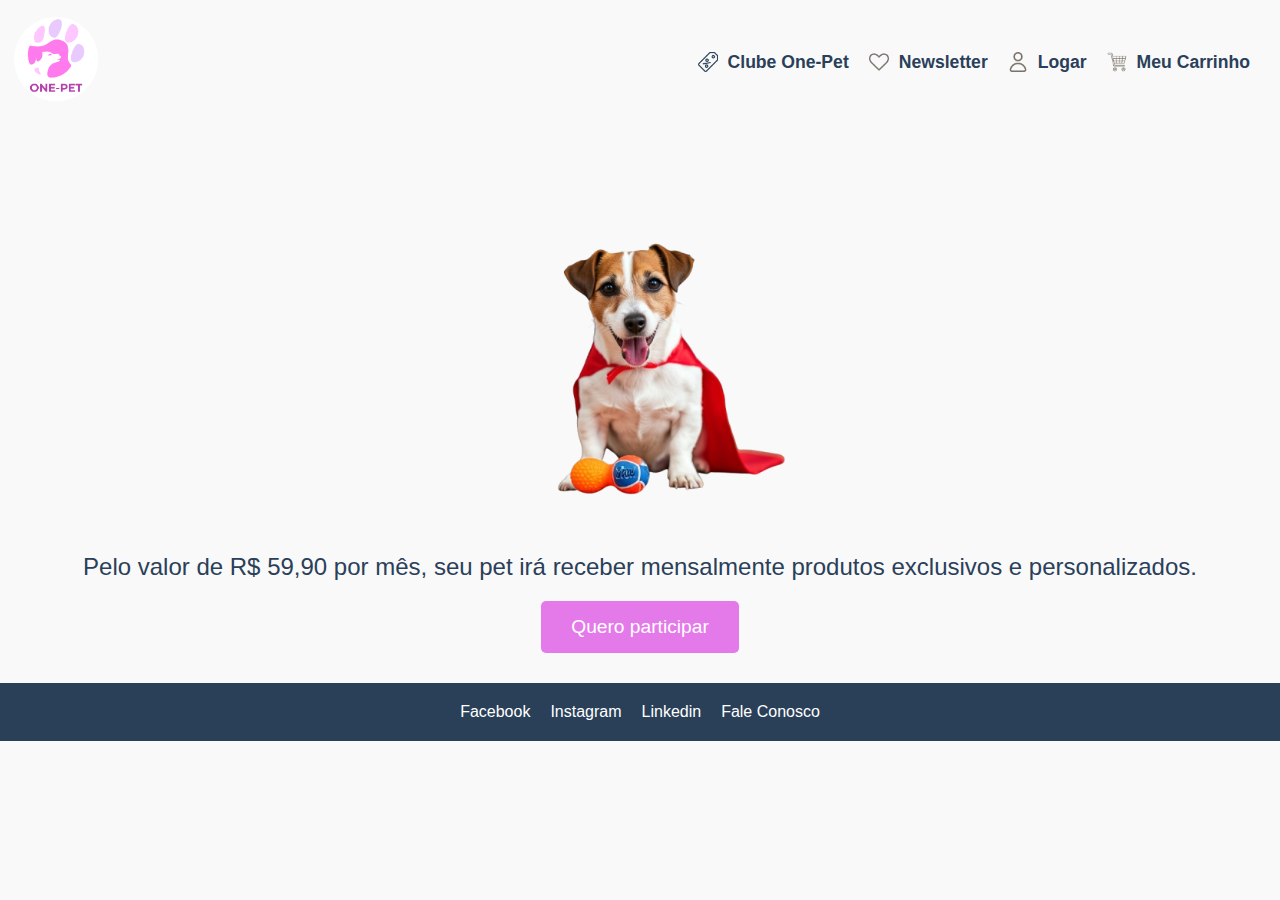
<file: src/html/clube.html>
<!DOCTYPE html>
<html lang="pt-br">
<head>
    <meta charset="UTF-8">
    <meta name="viewport" content="width=device-width, initial-scale=1.0">
    <title>Clube One Pet</title>
    <link rel="stylesheet" href="/src/css/style-template.css">
    <link rel="stylesheet" href="/src/css/style-clube.css">

</head>
<body>
    <header>
        <a href="../../index.html">
            <img src="../../Imagens/logo_Oficial.png" height="150" width="auto" alt="Logo temporária One Pet">
        </a>
        <nav class="nav-links">
            <a href="clube.html">
                <img src="../../Imagens/Home/icone-clube.png" alt="icone-newslater"> Clube One-Pet
            </a>
            <a href="newsletter.html">
                <img src="../../Imagens/Home/icone-newslater.png" alt="icone-newslater"> Newsletter
            </a>
            <a href="login.html">
                <img src="../../Imagens/Home/icone-usuario.png" alt="icone-usuario"> Logar
            </a>
            <a href="checkout.html">
                <img src="../../Imagens/Home/icone-carrinho.png" alt="icone-carrinho"> Meu Carrinho
            </a>
        </nav>
    </header>
    
    <main>
        <div class="clube-container">
            <img src="../../Imagens/Home/clube-one-pet.png" alt="Clube One Pet" class="clube-image">
            <p class="clube-texto">Pelo valor de R$ 59,90 por mês, seu pet irá receber mensalmente produtos exclusivos e personalizados.</p>
            <button class="clube-botao">Quero participar</button>
        </div>
    </main>

    <footer>
        <ul>
            <a href="https://web.facebook.com/"><li>Facebook</li></a>
            <a href="https://www.instagram.com/"><li>Instagram</li></a>
            <a href="https://www.linkedin.com/"><li>Linkedin</li></a>
            <a href="suporte.html"><li>Fale Conosco</li></a>
        </ul>
    </footer>
</body>
</html>
</file>
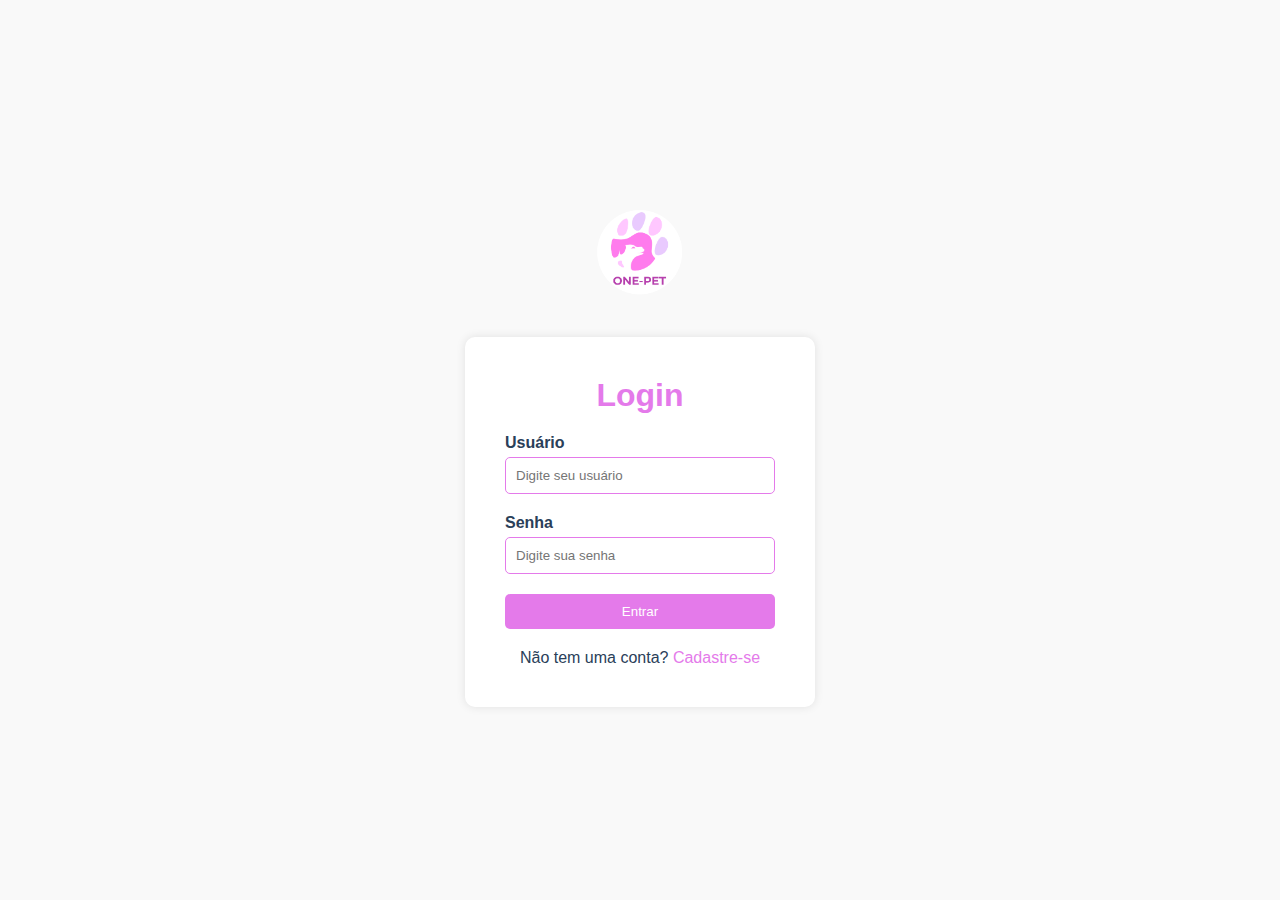
<file: src/html/login.html>
<!DOCTYPE html>
<html lang="pt-br">
<head>
    <meta charset="UTF-8">
    <meta name="viewport" content="width=device-width, initial-scale=1.0">
    <title>Login - One Pet</title>
    <link rel="stylesheet" href="/src/css/style-login.css">
    <link rel="stylesheet" href="/src/css/style-template.css">
    <link rel="stylesheet" href="https://cdnjs.cloudflare.com/ajax/libs/font-awesome/6.4.2/css/all.min.css" integrity="sha512-z3gLpdmOHSUnXTr9q4uCS4ASnxLA3zcpKzjQ1gZ3YfbB5vUTrV/1xbXqICmCJtK30MK80a1MFmkL5A5KQNHcK" crossorigin="anonymous" referrerpolicy="no-referrer" />
</head>
<body>
    <header>
        <a href="../../index.html">
            <img src="../../Imagens/logo_Oficial.png" height="150" width="auto" alt="Logo temporária One Pet">
        </a>
    </header>
    <main>
        <div class="login-container">
            <h1>Login</h1>
            <form action="dashboard.html" method="post">
                <label for="username">Usuário</label>
                <input type="text" id="username" name="username" placeholder="Digite seu usuário" required>

                <label for="password">Senha</label>
                <input type="password" id="password" name="password" placeholder="Digite sua senha" required>

                <button type="submit">Entrar</button>
            </form>
            <p>Não tem uma conta? <a href="cadastro.html">Cadastre-se</a></p>
        </div>
    </main>
</body>
</html>
</file>
<file: src/css/style-template.css>
/* Estilo global */
* {
    margin: 0;
    padding: 0;
    box-sizing: border-box;
    font-family: 'Arial', sans-serif;
    color: #2A4059; /* Azul marinho da tipografia */
}

body {
    background-color: #f9f9f9; /* Fundo neutro */
    color: #2A4059;
}

/* Cabeçalho */
header {
    display: flex;
    justify-content: space-between;
    align-items: center;
    padding: 10px;
    /*background-color: #E47AEA;  Roxo vibrante */    
}

header img {
    height: 100px;
    width: auto;
}

.search-bar {
    display: flex;
    align-items: center;
    background-color: hsl(0, 0%, 96%);
    border-radius: 10px;
    overflow: hidden;
    width:500px;
    height: auto;
}

.search-input {
    flex: 1;
    border: solid 1px;
    border-radius: 10px 0px 0px 10px;
    border-style: groove;
    padding: 10px;
    font-size: 16px;
}

.search-button {
    background-color: #2A4059;
    height: 40px;
    width: 40px;
    color: #fff;
    border: none;
    padding: 10px;
    cursor: pointer;
}

.search-button:hover {
    background-color: #FFC6FF;
}

.search-button img {
    width: 100%; /* Ajusta a largura da imagem como porcentagem do botão */
    height: auto; /* Mantém a proporção da imagem */
}

/* Estilo para a barra de navegação horizontal */
.nav-links {
    display: flex; /* Exibe os itens em linha */
    justify-content: flex-end; /* Alinha os itens à direita */
    align-items: center; /* Alinha verticalmente no centro */
    gap: 20px; /* Espaçamento entre os links */    
    padding: 10px 20px; /* Espaçamento dentro da barra */
    font-family: Arial, sans-serif; /* Fonte padrão */
}

.nav-links a {
    display: flex; /* Exibe ícones e texto na mesma linha */
    align-items: center; /* Centraliza verticalmente ícones e texto */
    text-decoration: none; /* Remove sublinhado dos links */
    color: #2A4059; /* Cor do texto */
    font-size: 1.1em; /* Tamanho da fonte */
    font-weight: bold; /* Negrito */
}

.nav-links a img {
    width: 20px; /* Tamanho dos ícones */
    height: auto;
    margin-right: 10px; /* Espaçamento entre ícone e texto */
}

.nav-links a:hover {
    color: #E47AEA; /* Muda a cor do texto ao passar o mouse */
    transition: color 0.3s ease; /* Transição suave para a mudança de cor */
}

/* Footer */
footer {
    background-color: #2A4059;
    padding: 20px;
    text-align: center;
    /* margin-top removido para garantir que o footer sempre fique no final */
}

footer ul {
    list-style: none;
    display: flex;
    justify-content: center;
    gap: 20px;
}

footer ul li {
    transition: color 0.3s;
    color: white;
}

footer ul li:hover {
    color: #E47AEA;
}

footer ul a {
    text-decoration: none;
    color: white;
}
</file>
<file: src/css/style-clube.css>
/* Estilos para o conteúdo centralizado do Clube One Pet */
.clube-container {
    display: flex;
    flex-direction: column;
    align-items: center;
    justify-content: center;
    text-align: center;
    margin-top: 50px; /* Ajuste de acordo com o espaçamento necessário */
}

.clube-image {
    max-width: 30%;
    height: auto;
    margin-bottom: -5px;
}

.clube-texto {
    font-size: 1.5em;
    color: #2A4059;
    margin-bottom: 20px;
}

.clube-botao {
    background-color: #E47AEA; /* Roxo vibrante */
    margin-bottom: 30px;
    color: #fff;
    padding: 15px 30px;
    border: none;
    border-radius: 5px;
    cursor: pointer;
    font-size: 1.2em;
    transition: background-color 0.3s ease;
}

.clube-botao:hover {
    background-color: #FFC6FF; /* Rosa claro */
}
</file>
<file: src/css/style-login.css>
body {
    display: flex;
    flex-direction: column; /* Alinha os elementos em coluna */
    justify-content: center;
    align-items: center;
    height: 100vh;
    margin: 0;
    background-color: #f0f0f0; /* Cor de fundo opcional */
}

header img {
    max-width: 100%; /* Garante que a imagem não ultrapasse a largura do contêiner */
    margin-bottom: 20px; /* Espaçamento entre a imagem e o container */
}

.login-container {
    background-color: white;
    width: 350px;
    padding: 40px;
    border-radius: 10px;
    box-shadow: 0 0 10px rgba(0, 0, 0, 0.1);
}


h1 {
    text-align: center;
    margin-bottom: 20px;
    color: #E47AEA; /* Roxo Vibrante */
}

form {
    display: flex;
    flex-direction: column;
}

label {
    margin-bottom: 5px;
    font-weight: bold;
}

input {
    padding: 10px;
    margin-bottom: 20px;
    border: 1px solid #E47AEA; /* Roxo Vibrante */
    border-radius: 5px;
}

button {
    background-color: #E47AEA; /* Roxo Vibrante */
    color: white;
    padding: 10px;
    border: none;
    border-radius: 5px;
    cursor: pointer;
    transition: background-color 0.3s;
}

button:hover {
    background-color: #FFC6FF; /* Rosa Claro */
}

p {
    text-align: center;
    margin-top: 20px;
    color: #2A4059; /* Azul Marinho */
}

p a {
    color: #E47AEA; /* Roxo Vibrante */
    text-decoration: none;
}

p a:hover {
    text-decoration: underline;
}
</file>
